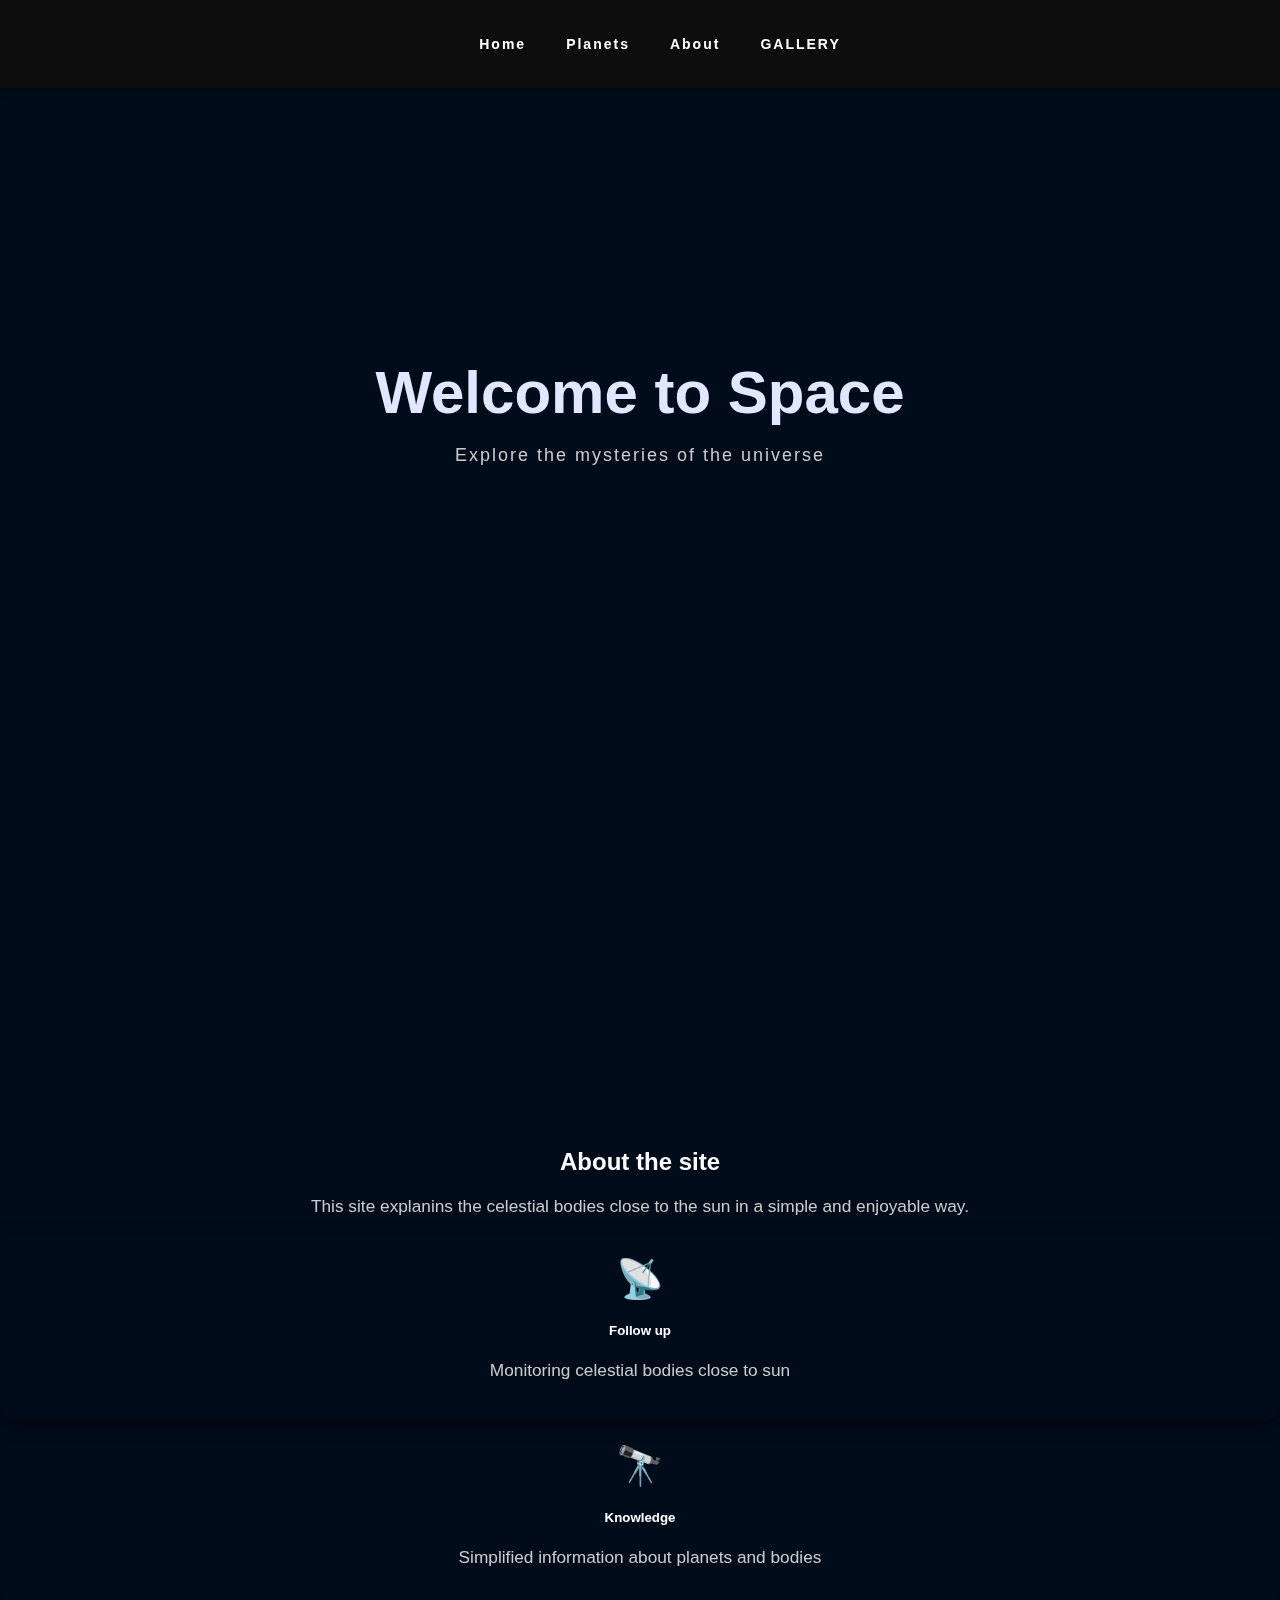
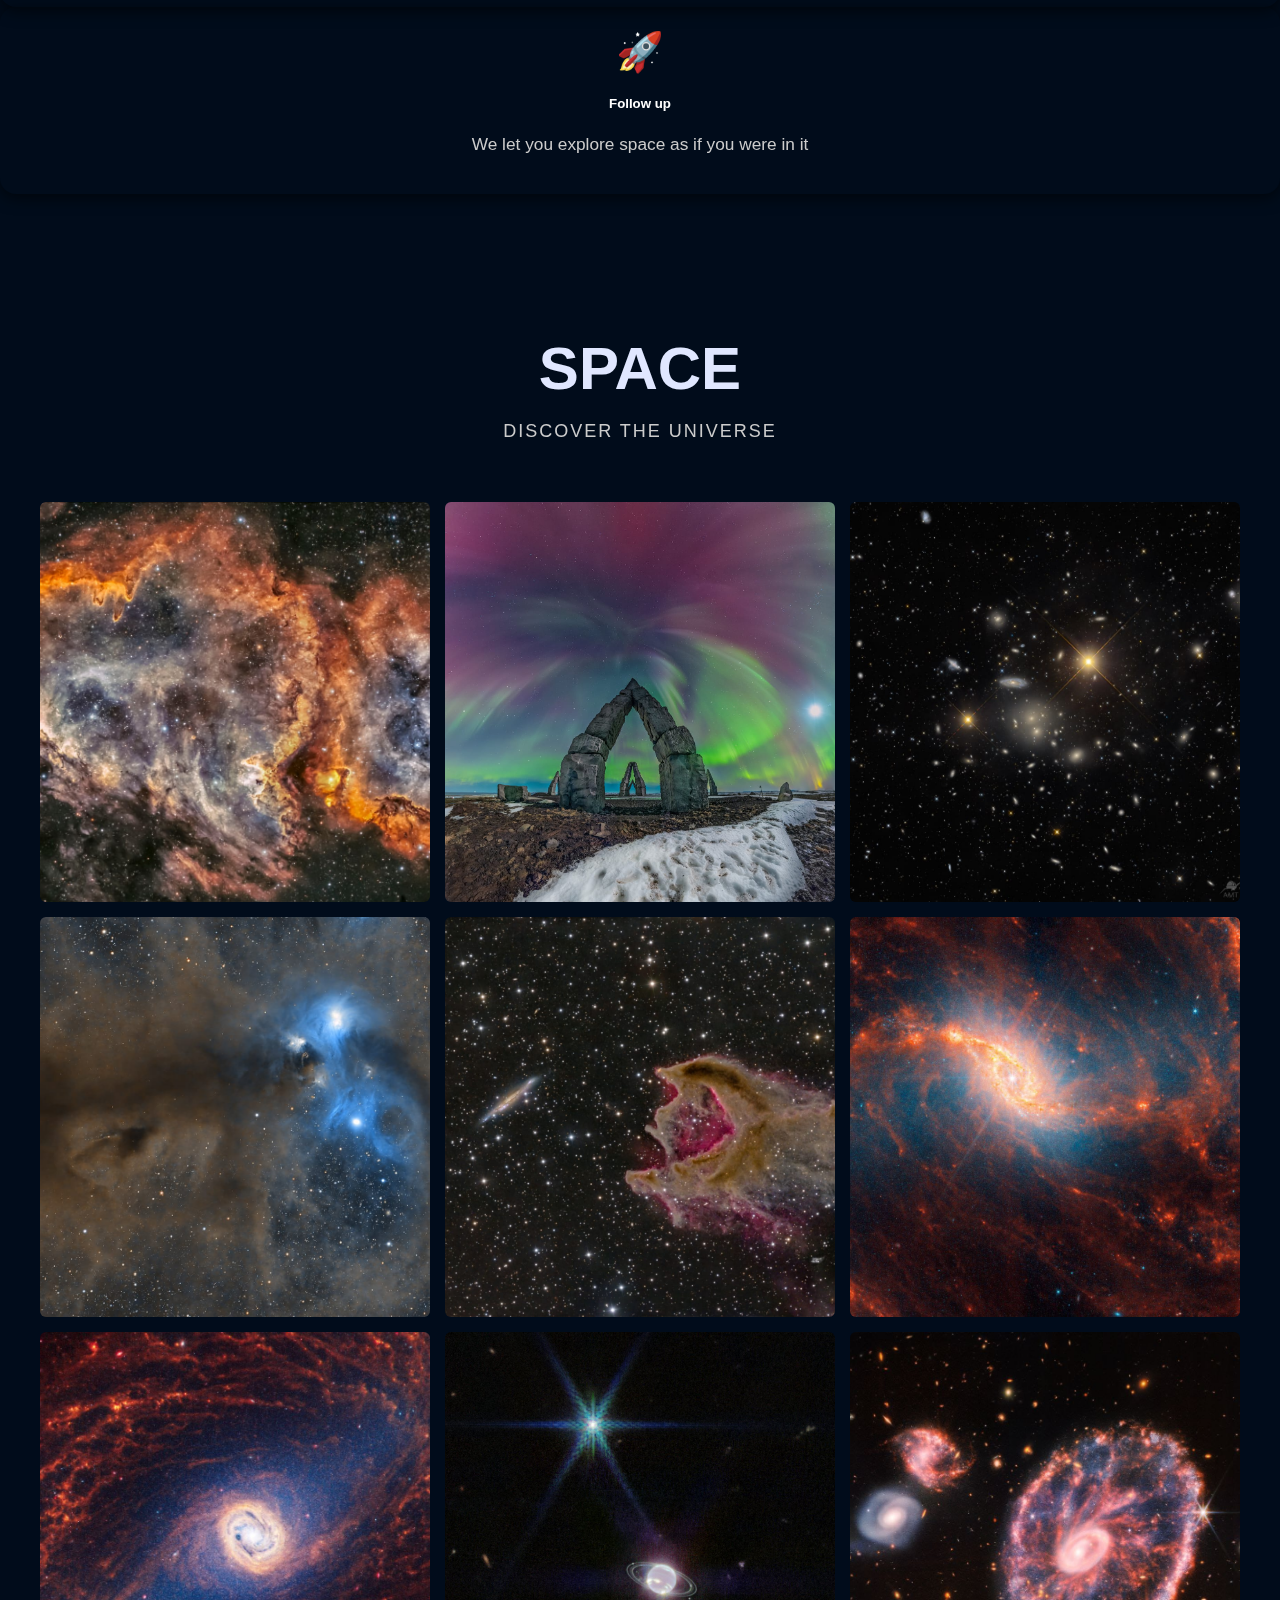
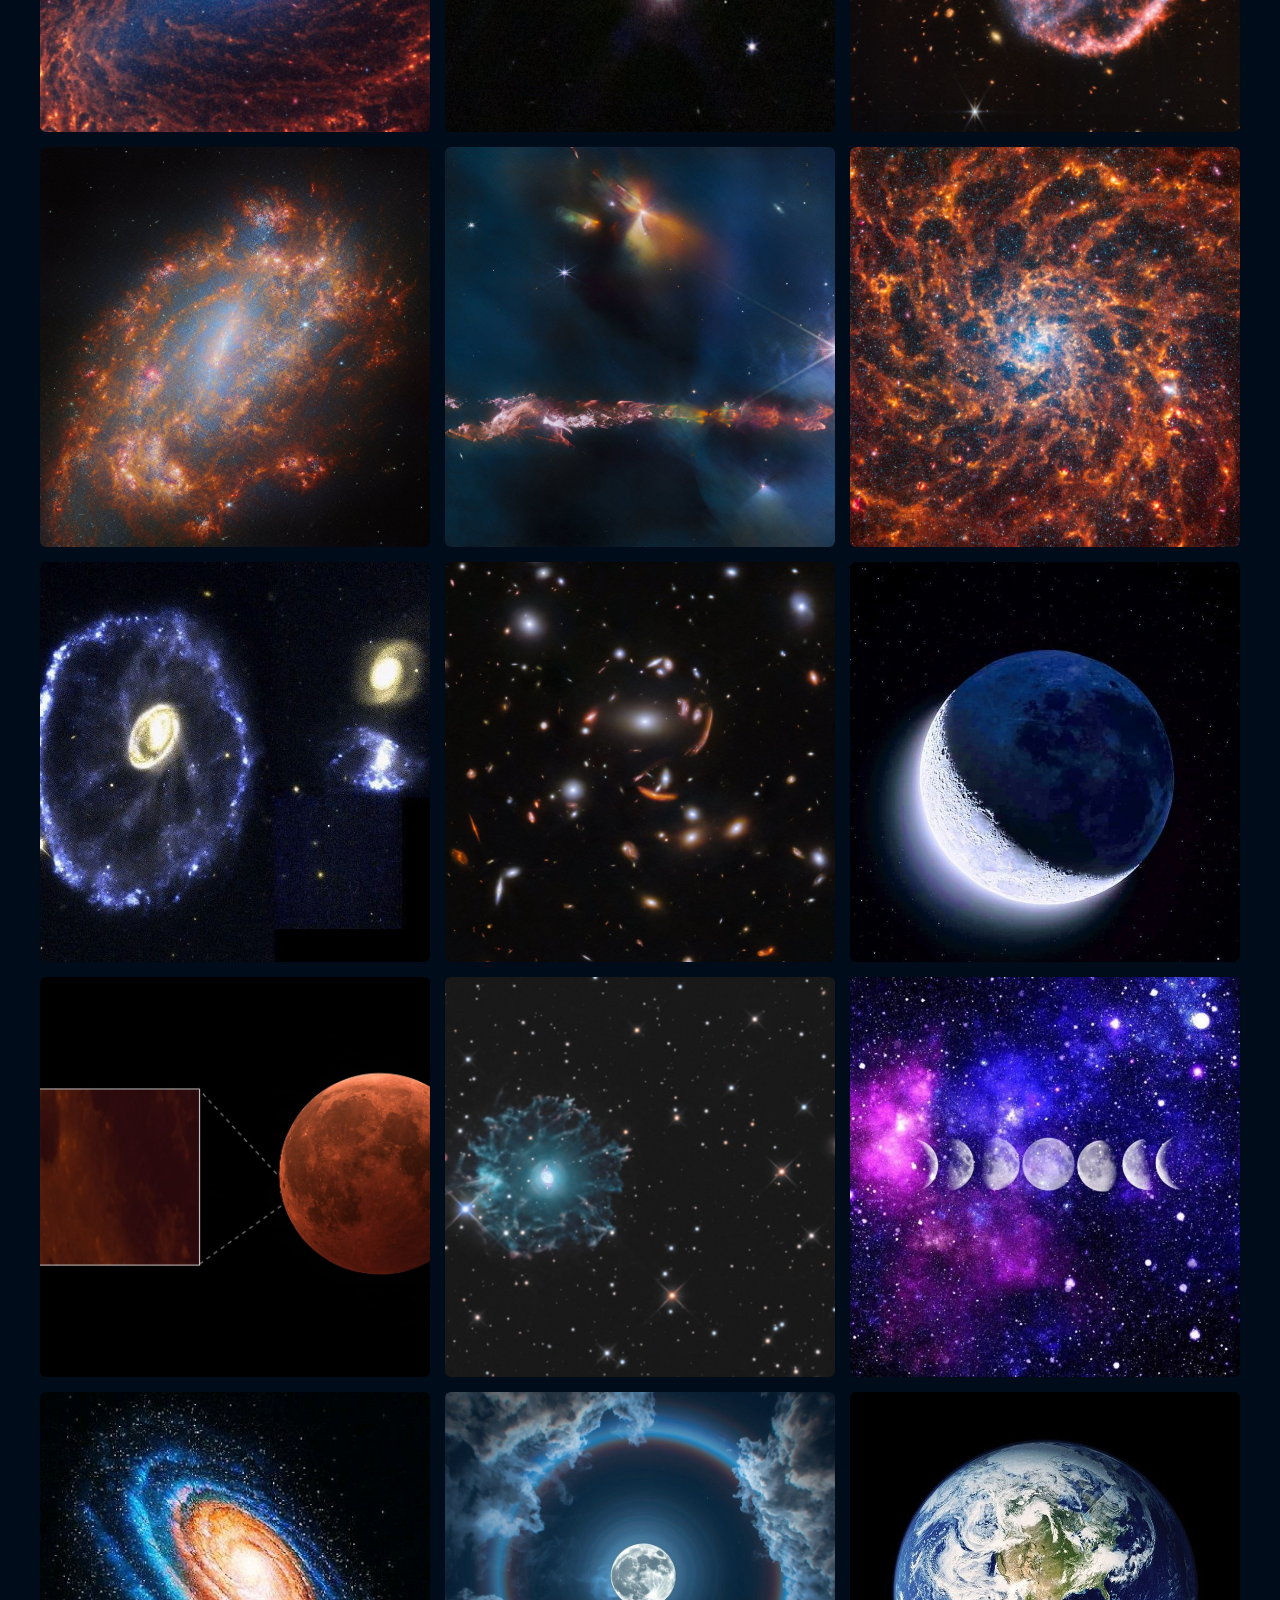
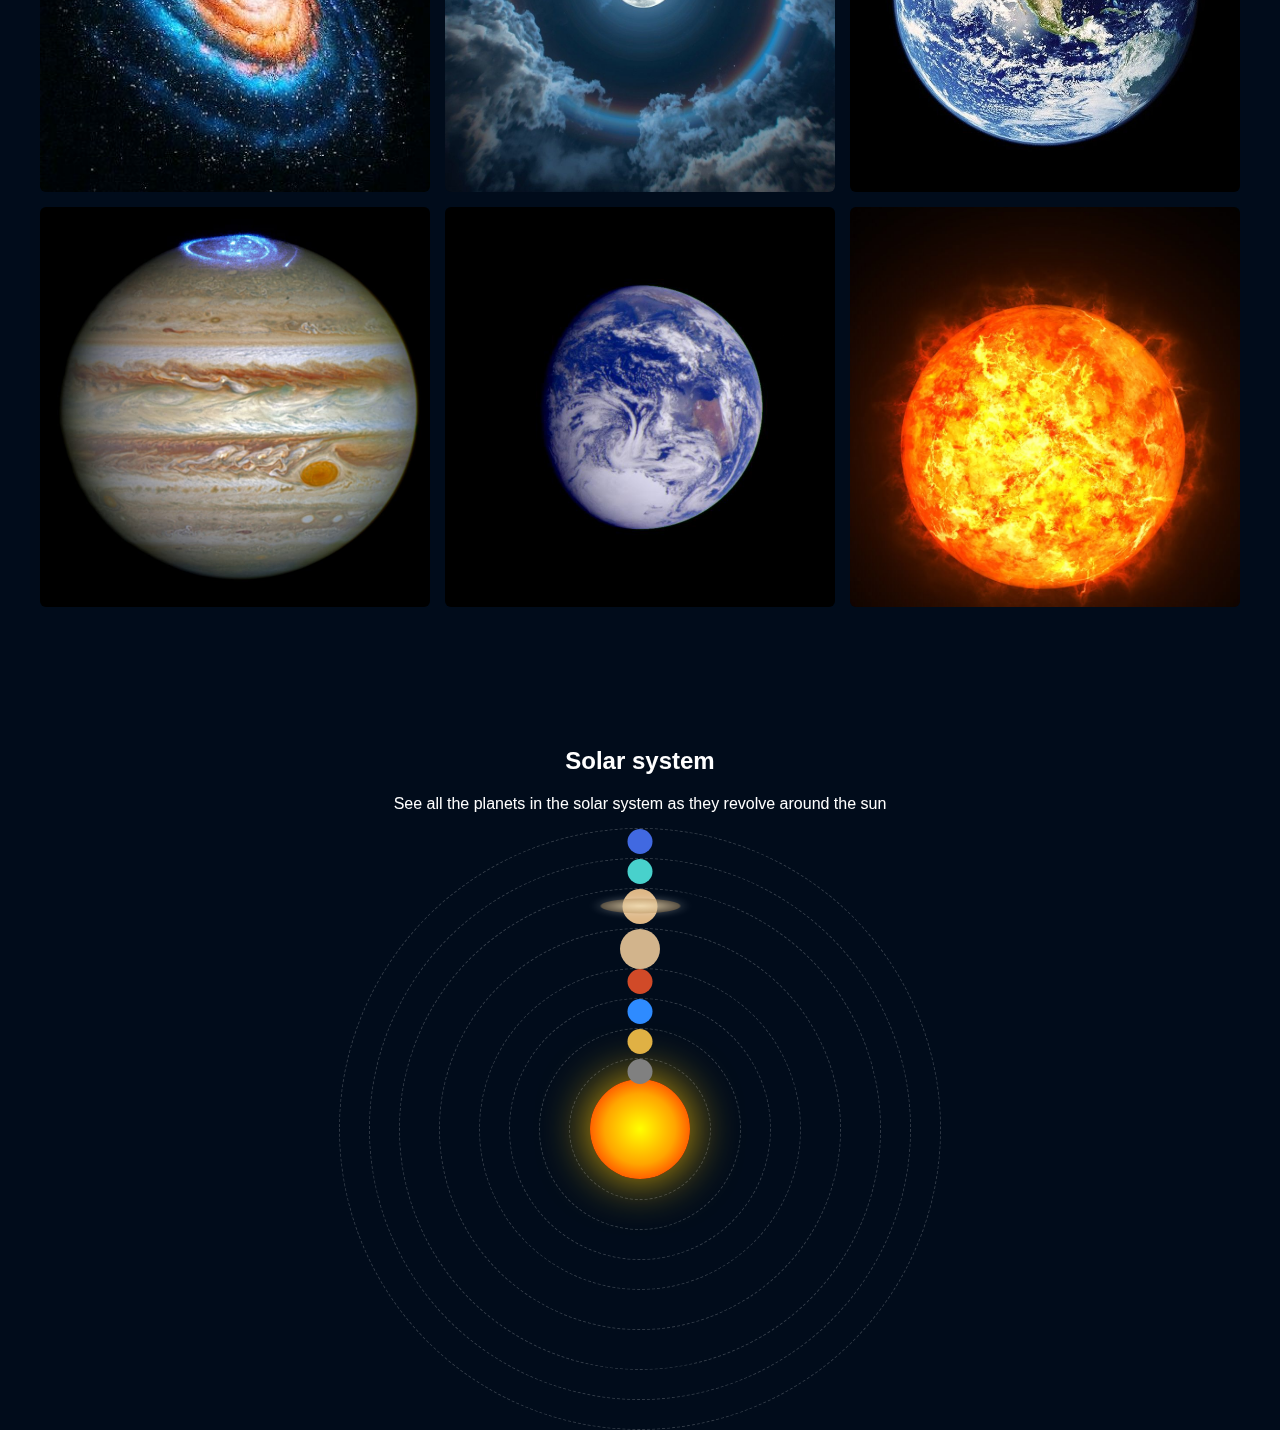
<file: Mars One/index.html>
<!DOCTYPE html>
<html lang="en">
<head>
  <meta charset="UTF-8">
  <meta name="viewport" content="width=device-width, initial-scale=1.0">
  <title>Space Gallery</title>
  <style>
    body {
      margin: 0;
      font-family: Arial, sans-serif;
      background-color: #010c1b;
      color: #E0E7FF;
      text-align: center;
    }
nav {
  position: fixed;      
  top: 0;
  left: 0;
  width: 100%;
  background: rgba(10, 10, 40, 0.85); 
  backdrop-filter: blur(5px);         
  z-index: 1000;
  box-shadow: 0 2px 10px rgba(0, 0, 0, 0.4);
}

nav ul {
  list-style: none;
  display: flex;
  justify-content: center;
  align-items: center;
  gap: 40px;
  margin: 0;
  padding: 15px 0;
}
nav a {
  color: #e0e7ff;
  text-decoration: none;
  font-size: 18px;
  font-weight: 600;
  letter-spacing: 1px;
  transition: color 0.3s, transform 0.2s;
}
nav a:hover {
  color: #60a5fa;          
  transform: scale(1.1);
}

html {
  scroll-behavior: smooth;
}

section {
  padding-top: 100px;
}

    nav {
      display: flex;
      justify-content: center;
      gap: 30px;
      padding: 20px;
      background: #0d0d0d;
      position: sticky;
      top: 0;
      z-index: 1000;
    }

    nav a {
      color: white;
      text-decoration: none;
      font-size: 14px;
      letter-spacing: 2px;
    }

    nav a:hover {
      color: #aaa;
    }


    .hero {
      margin: 40px 0;
    }
    .hero h1 {
      font-size: 60px;
      margin: 0;
    }
    .hero p {
      font-size: 18px;
      color: #ccc;
      letter-spacing: 2px;
    }


    .gallery {
      display: grid;
      grid-template-columns: repeat(auto-fit, minmax(300px, 1fr));
      gap: 15px;
      padding: 20px;
      max-width: 1200px;
      margin: auto;
    }

    .gallery img {
      width: 100%;
      height: 400px;
      object-fit: cover;
      border-radius: 5px;
      cursor: pointer;
      transition: transform 0.3s ease;
      border-radius: 6px;
    }

    .gallery img:hover {
      transform: scale(1.05);
    }


    .modal {
      display: none;
      position: fixed;
      z-index: 2000;
      left: 0;
      top: 0;
      width: 100%;
      height: 100%;
      overflow: auto;
      background: rgba(0,0,0,0.9);
    }

    .modal img {
      display: block;
      max-width: 90%;
      max-height: 80%;
      margin: 50px auto;
      border-radius: 10px;
    }

    .close {
      position: absolute;
      top: 20px;
      right: 40px;
      font-size: 40px;
      color: white;
      cursor: pointer;
    }
    .about-section{background:var(--space-dark);color:#fff}
    .about-section h2{font-weight:800;color:var(--gold)}
    .about-section p{color:#ccc;font-size:1.08rem}
    .about-card{background:var(--space-mid);border:none;border-radius:16px;padding:22px;transition:.3s;box-shadow:0 4px 15px rgba(0,0,0,.6)}
    .about-card:hover{transform:translateY(-10px);box-shadow:0 8px 25px rgba(0,0,0,.9)}
    .about-card .icon{font-size:2.4rem;margin-bottom:10px}
    .landing{height:100vh;background:url('WhatsApp Image 2025-08-17 at 22.11.02_5151761b.jpg') no-repeat center/cover;position:relative;text-shadow:2px 2px 8px #000}
    .landing::before{content:"";position:absolute;inset:0;background:rgba(0,0,0,.55)}
    .landing .content{position:relative;z-index:2}
    .landing .content h1{font-size:clamp(2rem,4vw,3.2rem);font-weight:800;animation:fadeIn 1.2s ease both}
    .scroll-btn{font-size:1.1rem;background:linear-gradient(45deg,var(--gold),#ff7b00);border:none;padding:12px 26px;border-radius:50px;color:#000;font-weight:800;box-shadow:0 4px 15px rgba(0,0,0,.6);transition:.25s}
    .scroll-btn:hover{transform:scale(1.08);background:linear-gradient(45deg,#ff7b00,var(--gold))}

    @keyframes fadeIn{from{opacity:0;transform:translateY(18px)}to{opacity:1;transform:translateY(0)}}
    @keyframes bounce{0%,20%,50%,80%,100%{transform:translateY(0)}40%{transform:translateY(-14px)}60%{transform:translateY(-8px)}}
    .scroll-btn{animation:bounce 2s infinite}
    .solar-section{background:radial-gradient(circle at center,#1a1a40,var(--space-dark));color:#fff}
    .solar-system{position:relative;width:600px;height:600px;margin:0 auto}
    .sun{width:100px;height:100px;background:radial-gradient(circle,yellow,orange,red);border-radius:50%;position:absolute;top:50%;left:50%;transform:translate(-50%,-50%);box-shadow:0 0 50px rgba(255,200,0,.9)}
    .orbit{position:absolute;border:1px dashed rgba(255,255,255,.2);border-radius:50%;top:50%;left:50%;transform:translate(-50%,-50%);animation:rotate linear infinite}
    .orbit1{width:140px;height:140px;animation-duration:10s}
    .orbit2{width:200px;height:200px;animation-duration:15s}
    .orbit3{width:260px;height:260px;animation-duration:20s}
    .orbit4{width:320px;height:320px;animation-duration:25s}
    .orbit5{width:400px;height:400px;animation-duration:35s}
    .orbit6{width:480px;height:480px;animation-duration:45s}
    .orbit7{width:540px;height:540px;animation-duration:55s}
    .orbit8{width:600px;height:600px;animation-duration:65s}
    @keyframes rotate{from{transform:translate(-50%,-50%) rotate(0)}to{transform:translate(-50%,-50%) rotate(360deg)}}

    .planet{width:25px;height:25px;border-radius:50%;position:absolute;top:0;left:50%;transform:translateX(-50%);cursor:pointer}
    .mercury{background:gray}
    .venus{background:#e0b144}
    .earth{background:#2e8bff}
    .mars{background:#d14a28}
    .jupiter{background:#d2b48c;width:40px;height:40px}
    .saturn{background:#deb887;width:35px;height:35px;position:absolute;border-radius:50%;z-index:2}
    .uranus{background:#48d1cc}
    .neptune{background:#4169e1}


    .aaa{
      height: 100vh;
      margin: 0 auto;
      justify-content: center;
      align-items: center;
      position: relative;
      top: 130px;


    }


.explore-btn {
  display: inline-block;
  margin-top: 20px;
  padding: 12px 25px;
  background: linear-gradient(90deg, #4F46E5, #1E3A8A);
  color: white;
  border-radius: 30px;
  font-size: 18px;
  font-weight: bold;
  text-decoration: none;
  transition: 0.3s;
}

.explore-btn:hover {
  transform: scale(1.1);
  background: linear-gradient(90deg, #6366F1, #2563EB);
}


.stars {
  position: fixed;
  top: 0;
  left: 0;
  width: 100%;
  height: 100%;
  background: url('https://www.transparenttextures.com/patterns/stardust.png');
  animation: moveStars 40s linear infinite;
  z-index: -1;
  opacity: 0.2;
}

@keyframes moveStars {
  from {background-position: 0 0;}
  to {background-position: 1000px 1000px;}
}
.saturn::before {
  content: "";
  position: absolute;
  top: 50%;
  left: 50%;
  width: 80px;
  height: 30px;
  background: radial-gradient(ellipse at center, rgba(240, 220, 180, 0.9), rgba(120, 80, 30, 0.3));
  border-radius: 50%;
  transform: translate(-50%, -50%) rotateX(60deg);
  box-shadow: 0 0 15px rgba(255, 255, 255, 0.3);
  z-index: 0;
}

    
  </style>
</head>
<body>
<nav>
  <ul>
    <li><a href="#home">Home</a></li>
    <li><a href="#planets">Planets</a></li>
    <li><a href="#about">About</a></li>
    <li><a href="#gallery">GALLERY</a></li>
  </ul>
</nav>
  <div class="aaa">
  <section id="home" class="hero">
    <h1>Welcome to Space</h1>
    <p>Explore the mysteries of the universe</p>
    <div class="stars"></div>
  </section>
  </div>

<section id="about" class="about-section py-5 text-center">
    <div class="container">
      <h2 class="mb-3 section-title"> About the site</h2>
      <p class="mb-5">This site explanins the celestial bodies close to the sun in a simple and enjoyable way.</p><div class="row g-4">
    <div class="col-md-4" data-aos="fade-up">
      <div class="card about-card h-100">
        <div class="card-body">
          <div class="icon">📡</div>
          <h5 class="card-title">Follow up</h5>
          <p class="card-text">Monitoring celestial bodies close to sun</p>
        </div>
      </div>
    </div>
    <div class="col-md-4" data-aos="fade-up" data-aos-delay="150">
      <div class="card about-card h-100">
        <div class="card-body">
          <div class="icon">🔭</div>
          <h5 class="card-title">Knowledge</h5>
          <p class="card-text">Simplified information about planets and bodies</p>
        </div>
      </div>
    </div>
    <div class="col-md-4" data-aos="fade-up" data-aos-delay="300">
      <div class="card about-card h-100">
        <div class="card-body">
          <div class="icon">🚀</div>
          <h5 class="card-title">Follow up</h5>
          <p class="card-text">We let you explore space as if you were in it</p>
        </div>
      </div>
    </div>
  </div>
</div>

  </section>  


<section id="gallery">
  

<div class="hero">
    <h1>SPACE</h1>
    <p>DISCOVER THE UNIVERSE</p>
  </div>
  <div class="gallery">
    <img src="img1.jpg" alt="Space Image">
    <img src="img2.jpg" alt="Space Image">
    <img src="img3.jpg" alt="Space Image">
    <img src="img4.jpg" alt="Space Image">
    <img src="img5.jpg" alt="Space Image">
    <img src="img6.jpg" alt="Space Image">
    <img src="img7.jpg" alt="Space Image">
    <img src="img8.jpg" alt="Space Image">
    <img src="img9.jpg" alt="Space Image">
    <img src="img10.jpg" alt="Space Image">
    <img src="img11.jpg" alt="Space Image">
    <img src="img12.jpg" alt="Space Image">
    <img src="img13.jpg" alt="Space Image">
    <img src="img14.jpg" alt="Space Image">
    <img src="img15.jpg" alt="Space Image">
    <img src="img16.jpg" alt="Space Image">
    <img src="img17.jpg" alt="Space Image">
    <img src="img18.jpg" alt="Space Image">
    <img src="img19.jpg" alt="Space Image">
    <img src="img20.jpg" alt="Space Image">
    <img src="img21.jpg" alt="Space Image">
    <img src="img22.jpg" alt="Space Image">
    <img src="img23.jpg" alt="Space Image">
    <img src="img25.jpg" alt="Space Image">
  </div>


</section>
  

  <div id="myModal" class="modal">
    <span class="close">&times;</span>
    <img class="modal-content" id="imgZoom">
  </div>




    </section>  
   <section id="planets" class="solar-section py-5 text-center">
    <div class="container">
      <h2 class="mb-3 section-title">Solar system</h2>
      <p class="mb-4">See all the planets in the solar system as they revolve around the sun</p><div class="solar-system" aria-label="محاكاة الكواكب">
    <div class="sun" title="الشمس"></div>

    <div class="orbit orbit1"><div class="planet mercury" onclick="showInfo('mercury')" title="عطارد"></div></div>
    <div class="orbit orbit2"><div class="planet venus" onclick="showInfo('venus')" title="الزهرة"></div></div>
    <div class="orbit orbit3"><div class="planet earth" onclick="showInfo('earth')" title="الأرض"></div></div>
    <div class="orbit orbit4"><div class="planet mars" onclick="showInfo('mars')" title="المريخ"></div></div>
    <div class="orbit orbit5"><div class="planet jupiter" onclick="showInfo('jupiter')" title="المشتري"></div></div>
    <div class="orbit orbit6"><div class="planet saturn" onclick="showInfo('saturn')" title="زحل"></div></div>
    <div class="orbit orbit7"><div class="planet uranus" onclick="showInfo('uranus')" title="أورانوس"></div></div>
    <div class="orbit orbit8"><div class="planet neptune" onclick="showInfo('neptune')" title="نبتون"></div></div>
  </div>

  <div id="planet-info" class="planet-info card mt-4" style="display:none;">
    <div class="card-body">
      <h5 id="planet-title" class="mb-2"></h5>
      <p id="planet-desc" class="mb-0"></p>
    </div>
  </div>
</div>


  <script>
    const modal = document.getElementById("myModal");
    const modalImg = document.getElementById("imgZoom");
    const closeBtn = document.getElementsByClassName("close")[0];
    const images = document.querySelectorAll(".gallery img");

    images.forEach(img => {
      img.onclick = () => {
        modal.style.display = "block";
        modalImg.src = img.src; 
      };
    });

    closeBtn.onclick = () => {
      modal.style.display = "none";
    };

    modal.onclick = (e) => {
      if (e.target === modal) {
        modal.style.display = "none";
      }
    };
  </script>
</body>
</html>
</file>
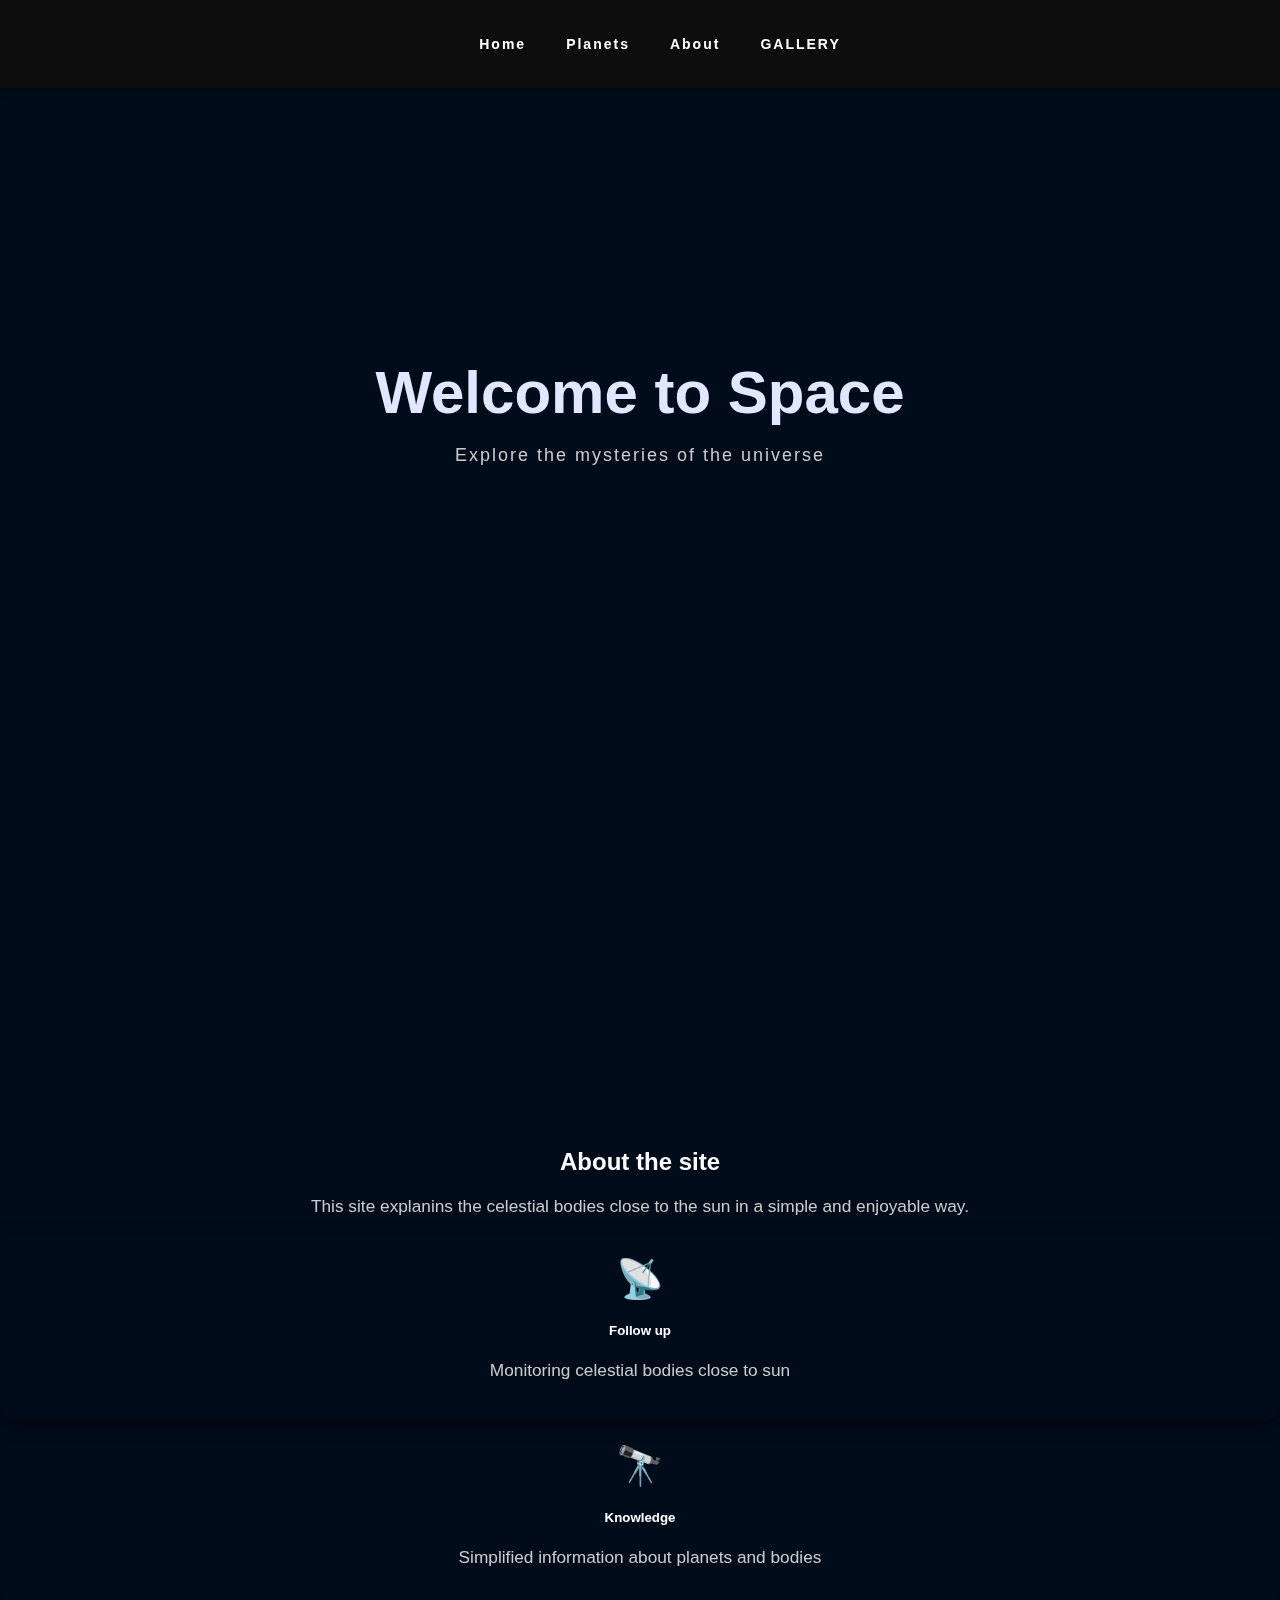
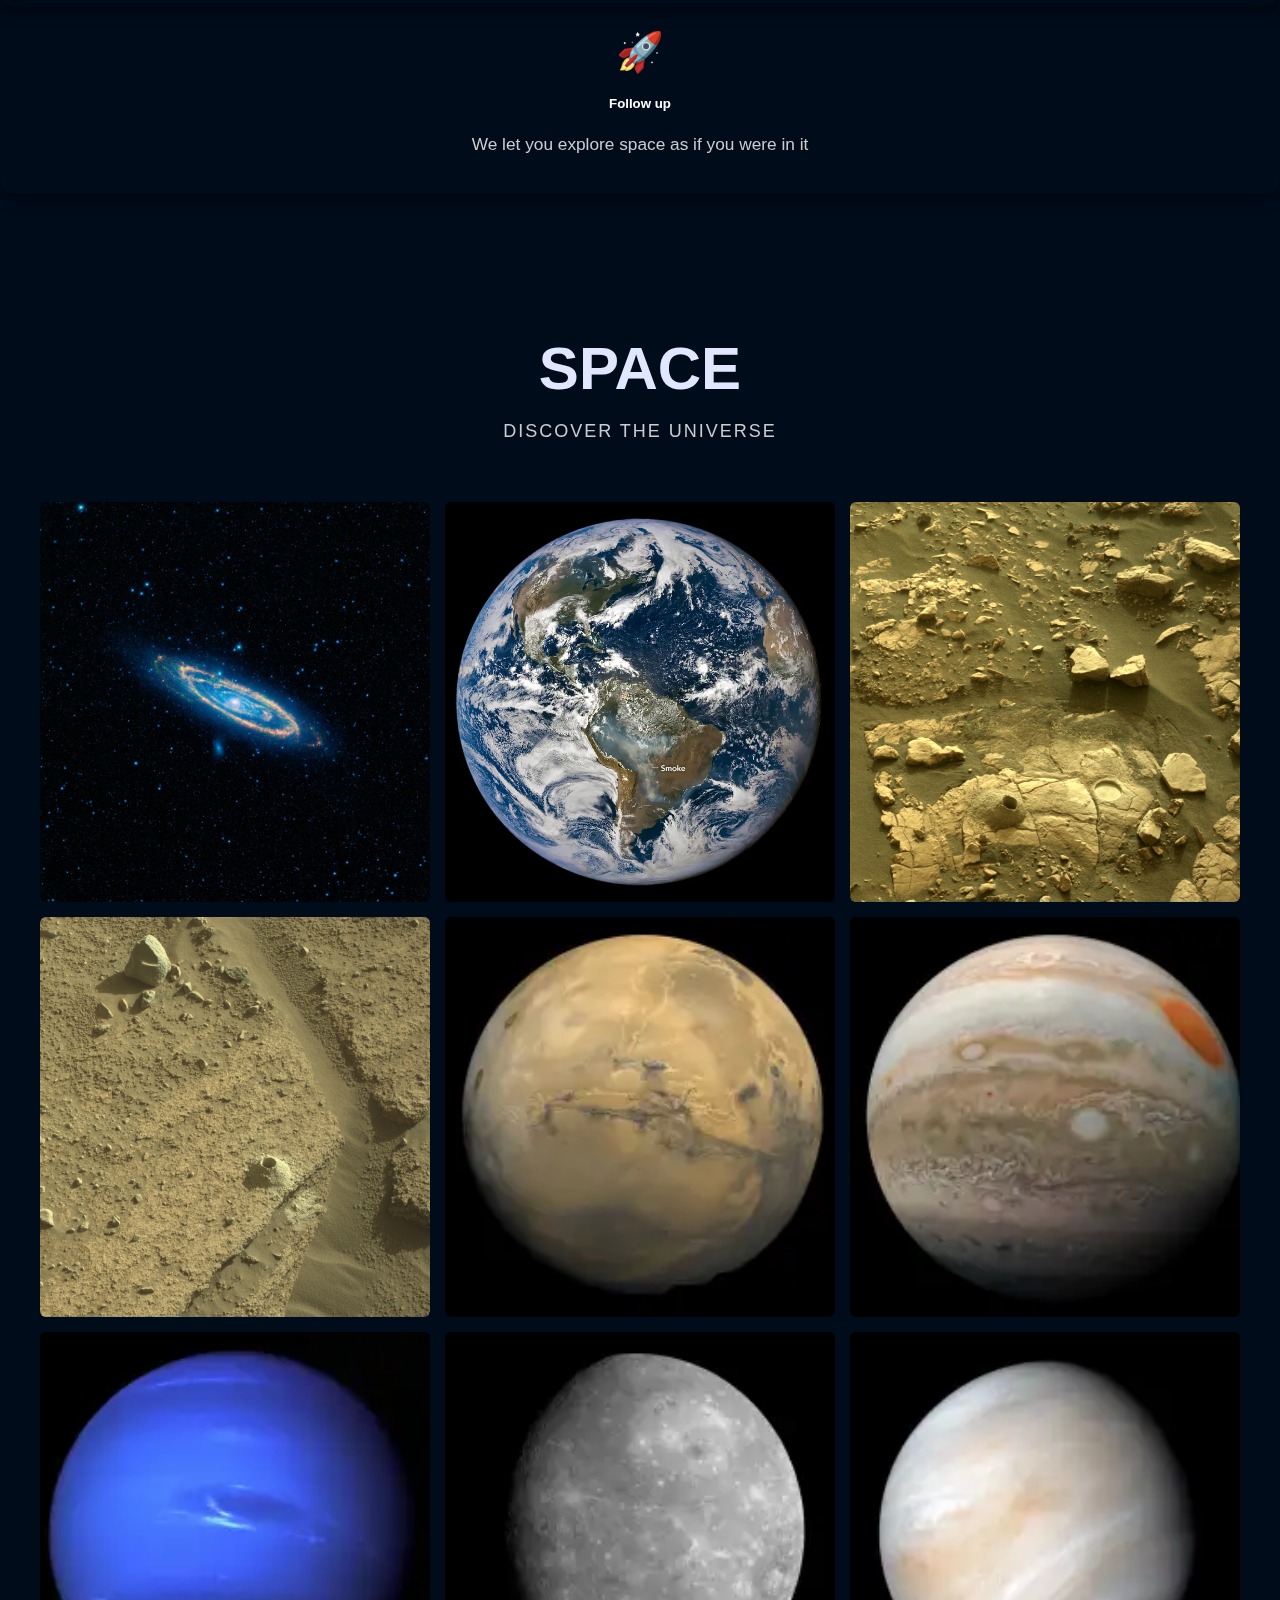
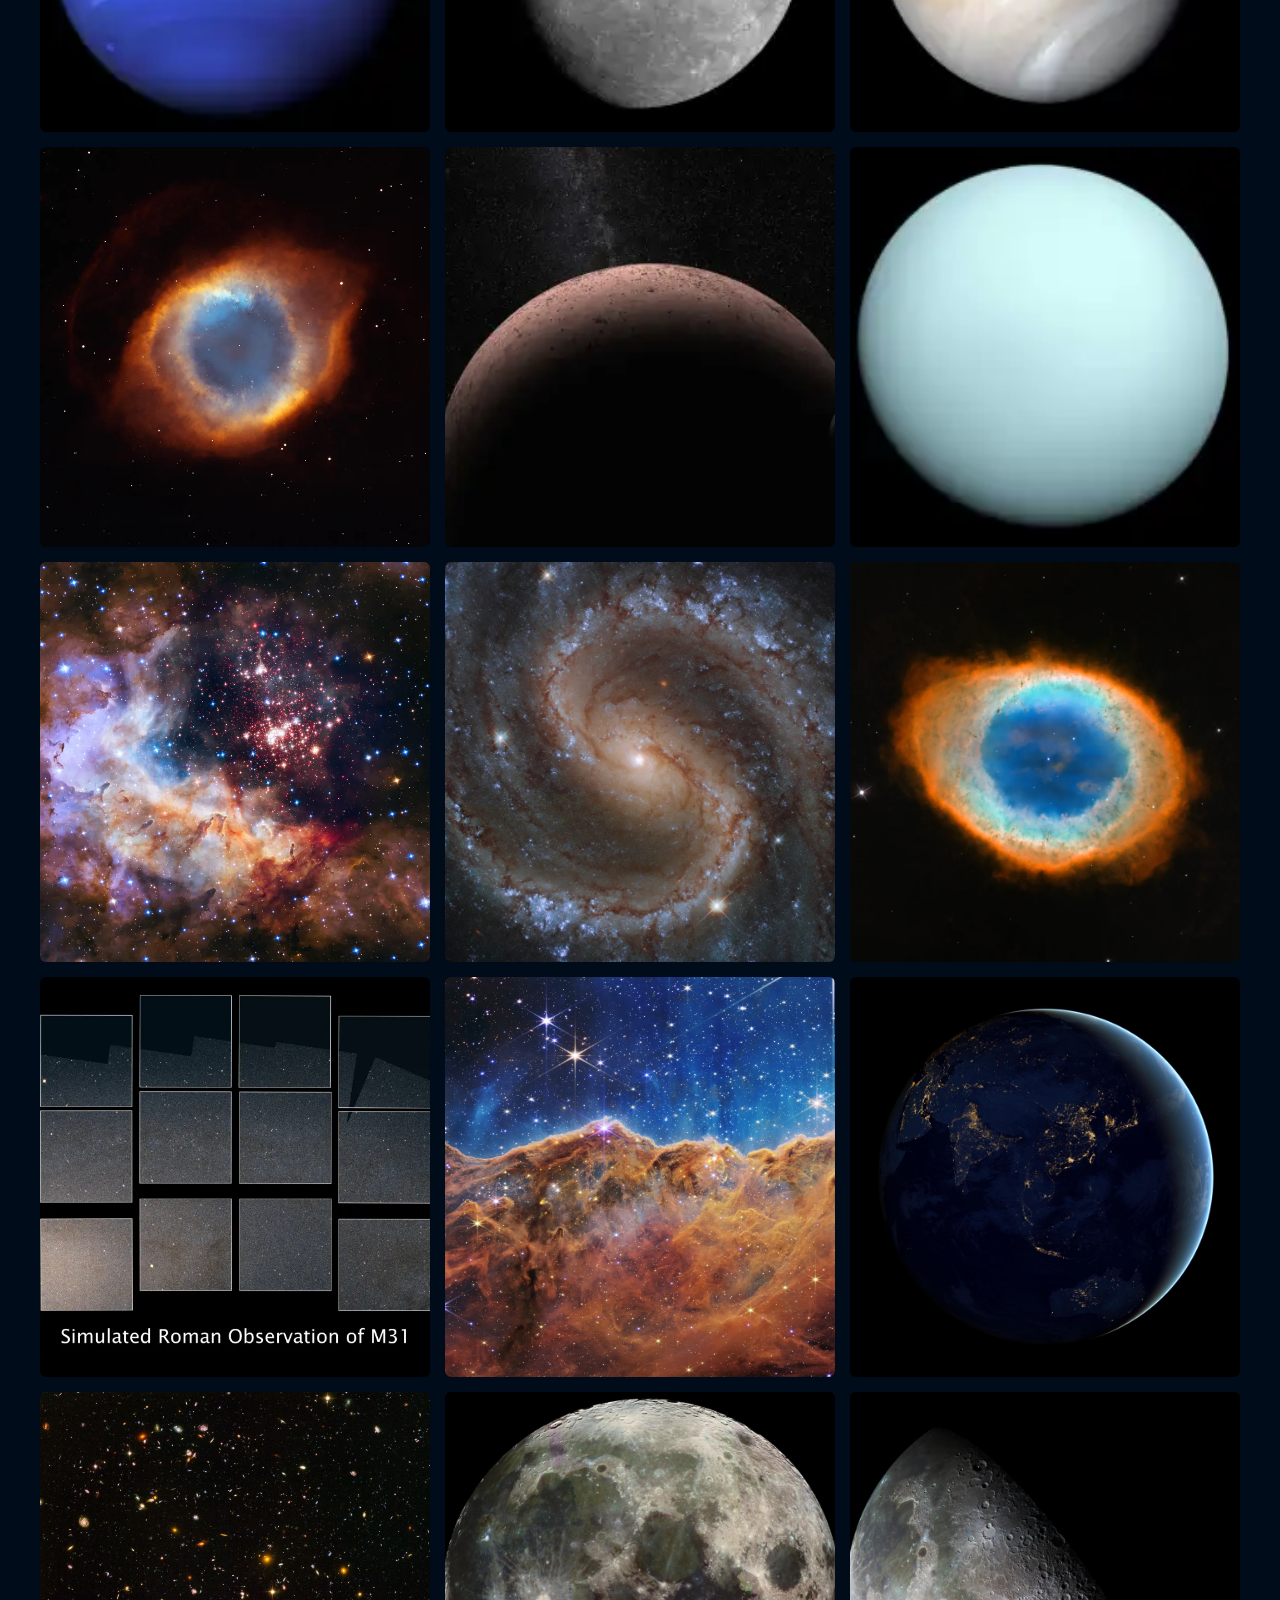
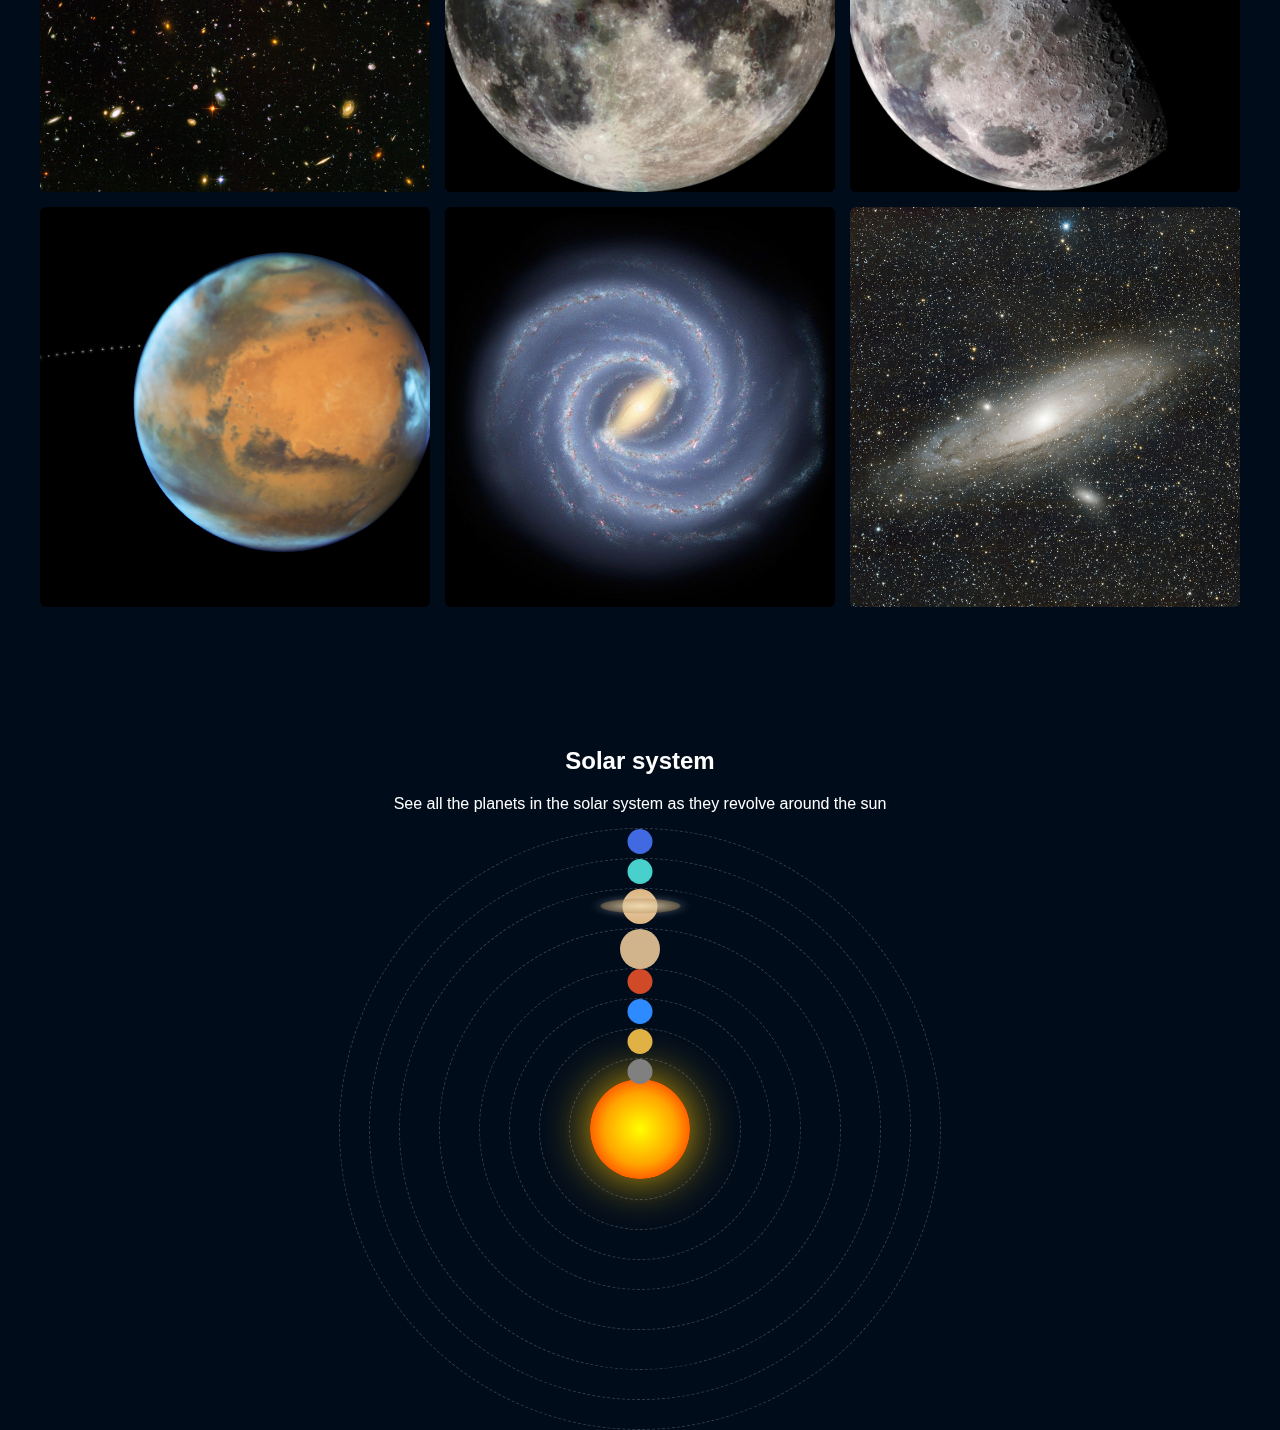
<file: navigator/index.html>
<!DOCTYPE html>
<html lang="en">
<head>
  <meta charset="UTF-8">
  <meta name="viewport" content="width=device-width, initial-scale=1.0">
  <title>Space Gallery</title>
  <style>
    body {
      margin: 0;
      font-family: Arial, sans-serif;
      background-color: #010c1b;
      color: #E0E7FF;
      text-align: center;
    }
nav {
  position: fixed;      
  top: 0;
  left: 0;
  width: 100%;
  background: rgba(10, 10, 40, 0.85); 
  backdrop-filter: blur(5px);         
  z-index: 1000;
  box-shadow: 0 2px 10px rgba(0, 0, 0, 0.4);
}

nav ul {
  list-style: none;
  display: flex;
  justify-content: center;
  align-items: center;
  gap: 40px;
  margin: 0;
  padding: 15px 0;
}
nav a {
  color: #e0e7ff;
  text-decoration: none;
  font-size: 18px;
  font-weight: 600;
  letter-spacing: 1px;
  transition: color 0.3s, transform 0.2s;
}
nav a:hover {
  color: #60a5fa;          
  transform: scale(1.1);
}

html {
  scroll-behavior: smooth;
}

section {
  padding-top: 100px;
}

    nav {
      display: flex;
      justify-content: center;
      gap: 30px;
      padding: 20px;
      background: #0d0d0d;
      position: sticky;
      top: 0;
      z-index: 1000;
    }

    nav a {
      color: white;
      text-decoration: none;
      font-size: 14px;
      letter-spacing: 2px;
    }

    nav a:hover {
      color: #aaa;
    }


    .hero {
      margin: 40px 0;
    }
    .hero h1 {
      font-size: 60px;
      margin: 0;
    }
    .hero p {
      font-size: 18px;
      color: #ccc;
      letter-spacing: 2px;
    }


    .gallery {
      display: grid;
      grid-template-columns: repeat(auto-fit, minmax(300px, 1fr));
      gap: 15px;
      padding: 20px;
      max-width: 1200px;
      margin: auto;
    }

    .gallery img {
      width: 100%;
      height: 400px;
      object-fit: cover;
      border-radius: 5px;
      cursor: pointer;
      transition: transform 0.3s ease;
      border-radius: 6px;
    }

    .gallery img:hover {
      transform: scale(1.05);
    }


    .modal {
      display: none;
      position: fixed;
      z-index: 2000;
      left: 0;
      top: 0;
      width: 100%;
      height: 100%;
      overflow: auto;
      background: rgba(0,0,0,0.9);
    }

    .modal img {
      display: block;
      max-width: 90%;
      max-height: 80%;
      margin: 50px auto;
      border-radius: 10px;
    }

    .close {
      position: absolute;
      top: 20px;
      right: 40px;
      font-size: 40px;
      color: white;
      cursor: pointer;
    }
    .about-section{background:var(--space-dark);color:#fff}
    .about-section h2{font-weight:800;color:var(--gold)}
    .about-section p{color:#ccc;font-size:1.08rem}
    .about-card{background:var(--space-mid);border:none;border-radius:16px;padding:22px;transition:.3s;box-shadow:0 4px 15px rgba(0,0,0,.6)}
    .about-card:hover{transform:translateY(-10px);box-shadow:0 8px 25px rgba(0,0,0,.9)}
    .about-card .icon{font-size:2.4rem;margin-bottom:10px}
    .landing{height:100vh;background:url('WhatsApp Image 2025-08-17 at 22.11.02_5151761b.jpg') no-repeat center/cover;position:relative;text-shadow:2px 2px 8px #000}
    .landing::before{content:"";position:absolute;inset:0;background:rgba(0,0,0,.55)}
    .landing .content{position:relative;z-index:2}
    .landing .content h1{font-size:clamp(2rem,4vw,3.2rem);font-weight:800;animation:fadeIn 1.2s ease both}
    .scroll-btn{font-size:1.1rem;background:linear-gradient(45deg,var(--gold),#ff7b00);border:none;padding:12px 26px;border-radius:50px;color:#000;font-weight:800;box-shadow:0 4px 15px rgba(0,0,0,.6);transition:.25s}
    .scroll-btn:hover{transform:scale(1.08);background:linear-gradient(45deg,#ff7b00,var(--gold))}

    @keyframes fadeIn{from{opacity:0;transform:translateY(18px)}to{opacity:1;transform:translateY(0)}}
    @keyframes bounce{0%,20%,50%,80%,100%{transform:translateY(0)}40%{transform:translateY(-14px)}60%{transform:translateY(-8px)}}
    .scroll-btn{animation:bounce 2s infinite}
    .solar-section{background:radial-gradient(circle at center,#1a1a40,var(--space-dark));color:#fff}
    .solar-system{position:relative;width:600px;height:600px;margin:0 auto}
    .sun{width:100px;height:100px;background:radial-gradient(circle,yellow,orange,red);border-radius:50%;position:absolute;top:50%;left:50%;transform:translate(-50%,-50%);box-shadow:0 0 50px rgba(255,200,0,.9)}
    .orbit{position:absolute;border:1px dashed rgba(255,255,255,.2);border-radius:50%;top:50%;left:50%;transform:translate(-50%,-50%);animation:rotate linear infinite}
    .orbit1{width:140px;height:140px;animation-duration:10s}
    .orbit2{width:200px;height:200px;animation-duration:15s}
    .orbit3{width:260px;height:260px;animation-duration:20s}
    .orbit4{width:320px;height:320px;animation-duration:25s}
    .orbit5{width:400px;height:400px;animation-duration:35s}
    .orbit6{width:480px;height:480px;animation-duration:45s}
    .orbit7{width:540px;height:540px;animation-duration:55s}
    .orbit8{width:600px;height:600px;animation-duration:65s}
    @keyframes rotate{from{transform:translate(-50%,-50%) rotate(0)}to{transform:translate(-50%,-50%) rotate(360deg)}}

    .planet{width:25px;height:25px;border-radius:50%;position:absolute;top:0;left:50%;transform:translateX(-50%);cursor:pointer}
    .mercury{background:gray}
    .venus{background:#e0b144}
    .earth{background:#2e8bff}
    .mars{background:#d14a28}
    .jupiter{background:#d2b48c;width:40px;height:40px}
    .saturn{background:#deb887;width:35px;height:35px;position:absolute;border-radius:50%;z-index:2}
    .uranus{background:#48d1cc}
    .neptune{background:#4169e1}


    .aaa{
      height: 100vh;
      margin: 0 auto;
      justify-content: center;
      align-items: center;
      position: relative;
      top: 130px;


    }


.explore-btn {
  display: inline-block;
  margin-top: 20px;
  padding: 12px 25px;
  background: linear-gradient(90deg, #4F46E5, #1E3A8A);
  color: white;
  border-radius: 30px;
  font-size: 18px;
  font-weight: bold;
  text-decoration: none;
  transition: 0.3s;
}

.explore-btn:hover {
  transform: scale(1.1);
  background: linear-gradient(90deg, #6366F1, #2563EB);
}


.stars {
  position: fixed;
  top: 0;
  left: 0;
  width: 100%;
  height: 100%;
  background: url('https://www.transparenttextures.com/patterns/stardust.png');
  animation: moveStars 40s linear infinite;
  z-index: -1;
  opacity: 0.2;
}

@keyframes moveStars {
  from {background-position: 0 0;}
  to {background-position: 1000px 1000px;}
}
.saturn::before {
  content: "";
  position: absolute;
  top: 50%;
  left: 50%;
  width: 80px;
  height: 30px;
  background: radial-gradient(ellipse at center, rgba(240, 220, 180, 0.9), rgba(120, 80, 30, 0.3));
  border-radius: 50%;
  transform: translate(-50%, -50%) rotateX(60deg);
  box-shadow: 0 0 15px rgba(255, 255, 255, 0.3);
  z-index: 0;
}

    
  </style>
</head>
<body>
<nav>
  <ul>
    <li><a href="#home">Home</a></li>
    <li><a href="#planets">Planets</a></li>
    <li><a href="#about">About</a></li>
    <li><a href="#gallery">GALLERY</a></li>
  </ul>
</nav>
  <div class="aaa">
  <section id="home" class="hero">
    <h1>Welcome to Space</h1>
    <p>Explore the mysteries of the universe</p>
    <div class="stars"></div>
  </section>
  </div>

<section id="about" class="about-section py-5 text-center">
    <div class="container">
      <h2 class="mb-3 section-title"> About the site</h2>
      <p class="mb-5">This site explanins the celestial bodies close to the sun in a simple and enjoyable way.</p><div class="row g-4">
    <div class="col-md-4" data-aos="fade-up">
      <div class="card about-card h-100">
        <div class="card-body">
          <div class="icon">📡</div>
          <h5 class="card-title">Follow up</h5>
          <p class="card-text">Monitoring celestial bodies close to sun</p>
        </div>
      </div>
    </div>
    <div class="col-md-4" data-aos="fade-up" data-aos-delay="150">
      <div class="card about-card h-100">
        <div class="card-body">
          <div class="icon">🔭</div>
          <h5 class="card-title">Knowledge</h5>
          <p class="card-text">Simplified information about planets and bodies</p>
        </div>
      </div>
    </div>
    <div class="col-md-4" data-aos="fade-up" data-aos-delay="300">
      <div class="card about-card h-100">
        <div class="card-body">
          <div class="icon">🚀</div>
          <h5 class="card-title">Follow up</h5>
          <p class="card-text">We let you explore space as if you were in it</p>
        </div>
      </div>
    </div>
  </div>
</div>

  </section>  


<section id="gallery">
  

<div class="hero">
    <h1>SPACE</h1>
    <p>DISCOVER THE UNIVERSE</p>
  </div>
  <div class="gallery">
    <img src="img2.webp" alt="Space Image">
    <img src="img1.webp" alt="Space Image">
    <img src="img3.webp" alt="Space Image">
    <img src="img4.webp" alt="Space Image">
    <img src="img5.webp" alt="Space Image">
    <img src="img6.webp" alt="Space Image">
    <img src="img7.webp" alt="Space Image">
    <img src="img8.webp" alt="Space Image">
    <img src="img9.webp" alt="Space Image">
    <img src="img10.webp" alt="Space Image">
    <img src="img11.webp" alt="Space Image">
    <img src="img12.webp" alt="Space Image">
    <img src="img13.webp" alt="Space Image">
    <img src="img14.webp" alt="Space Image">
    <img src="img15.webp" alt="Space Image">
    <img src="img16.webp" alt="Space Image">
    <img src="img17.webp" alt="Space Image">
    <img src="img18.jpg" alt="Space Image">
    <img src="img19.jpg" alt="Space Image">
    <img src="img20.jpg" alt="Space Image">
    <img src="img21.jpg" alt="Space Image">
    <img src="img22.jpg" alt="Space Image">
    <img src="img23.jpg" alt="Space Image">
    <img src="img25.jpg" alt="Space Image">
  </div>


</section>
  

  <div id="myModal" class="modal">
    <span class="close">&times;</span>
    <img class="modal-content" id="imgZoom">
  </div>




    </section>  
   <section id="planets" class="solar-section py-5 text-center">
    <div class="container">
      <h2 class="mb-3 section-title">Solar system</h2>
      <p class="mb-4">See all the planets in the solar system as they revolve around the sun</p><div class="solar-system" aria-label="محاكاة الكواكب">
    <div class="sun" title="الشمس"></div>

    <div class="orbit orbit1"><div class="planet mercury" onclick="showInfo('mercury')" title="عطارد"></div></div>
    <div class="orbit orbit2"><div class="planet venus" onclick="showInfo('venus')" title="الزهرة"></div></div>
    <div class="orbit orbit3"><div class="planet earth" onclick="showInfo('earth')" title="الأرض"></div></div>
    <div class="orbit orbit4"><div class="planet mars" onclick="showInfo('mars')" title="المريخ"></div></div>
    <div class="orbit orbit5"><div class="planet jupiter" onclick="showInfo('jupiter')" title="المشتري"></div></div>
    <div class="orbit orbit6"><div class="planet saturn" onclick="showInfo('saturn')" title="زحل"></div></div>
    <div class="orbit orbit7"><div class="planet uranus" onclick="showInfo('uranus')" title="أورانوس"></div></div>
    <div class="orbit orbit8"><div class="planet neptune" onclick="showInfo('neptune')" title="نبتون"></div></div>
  </div>

  <div id="planet-info" class="planet-info card mt-4" style="display:none;">
    <div class="card-body">
      <h5 id="planet-title" class="mb-2"></h5>
      <p id="planet-desc" class="mb-0"></p>
    </div>
  </div>
</div>


  <script>
    const modal = document.getElementById("myModal");
    const modalImg = document.getElementById("imgZoom");
    const closeBtn = document.getElementsByClassName("close")[0];
    const images = document.querySelectorAll(".gallery img");

    images.forEach(img => {
      img.onclick = () => {
        modal.style.display = "block";
        modalImg.src = img.src; 
      };
    });

    closeBtn.onclick = () => {
      modal.style.display = "none";
    };

    modal.onclick = (e) => {
      if (e.target === modal) {
        modal.style.display = "none";
      }
    };
  </script>
</body>
</html>
</file>
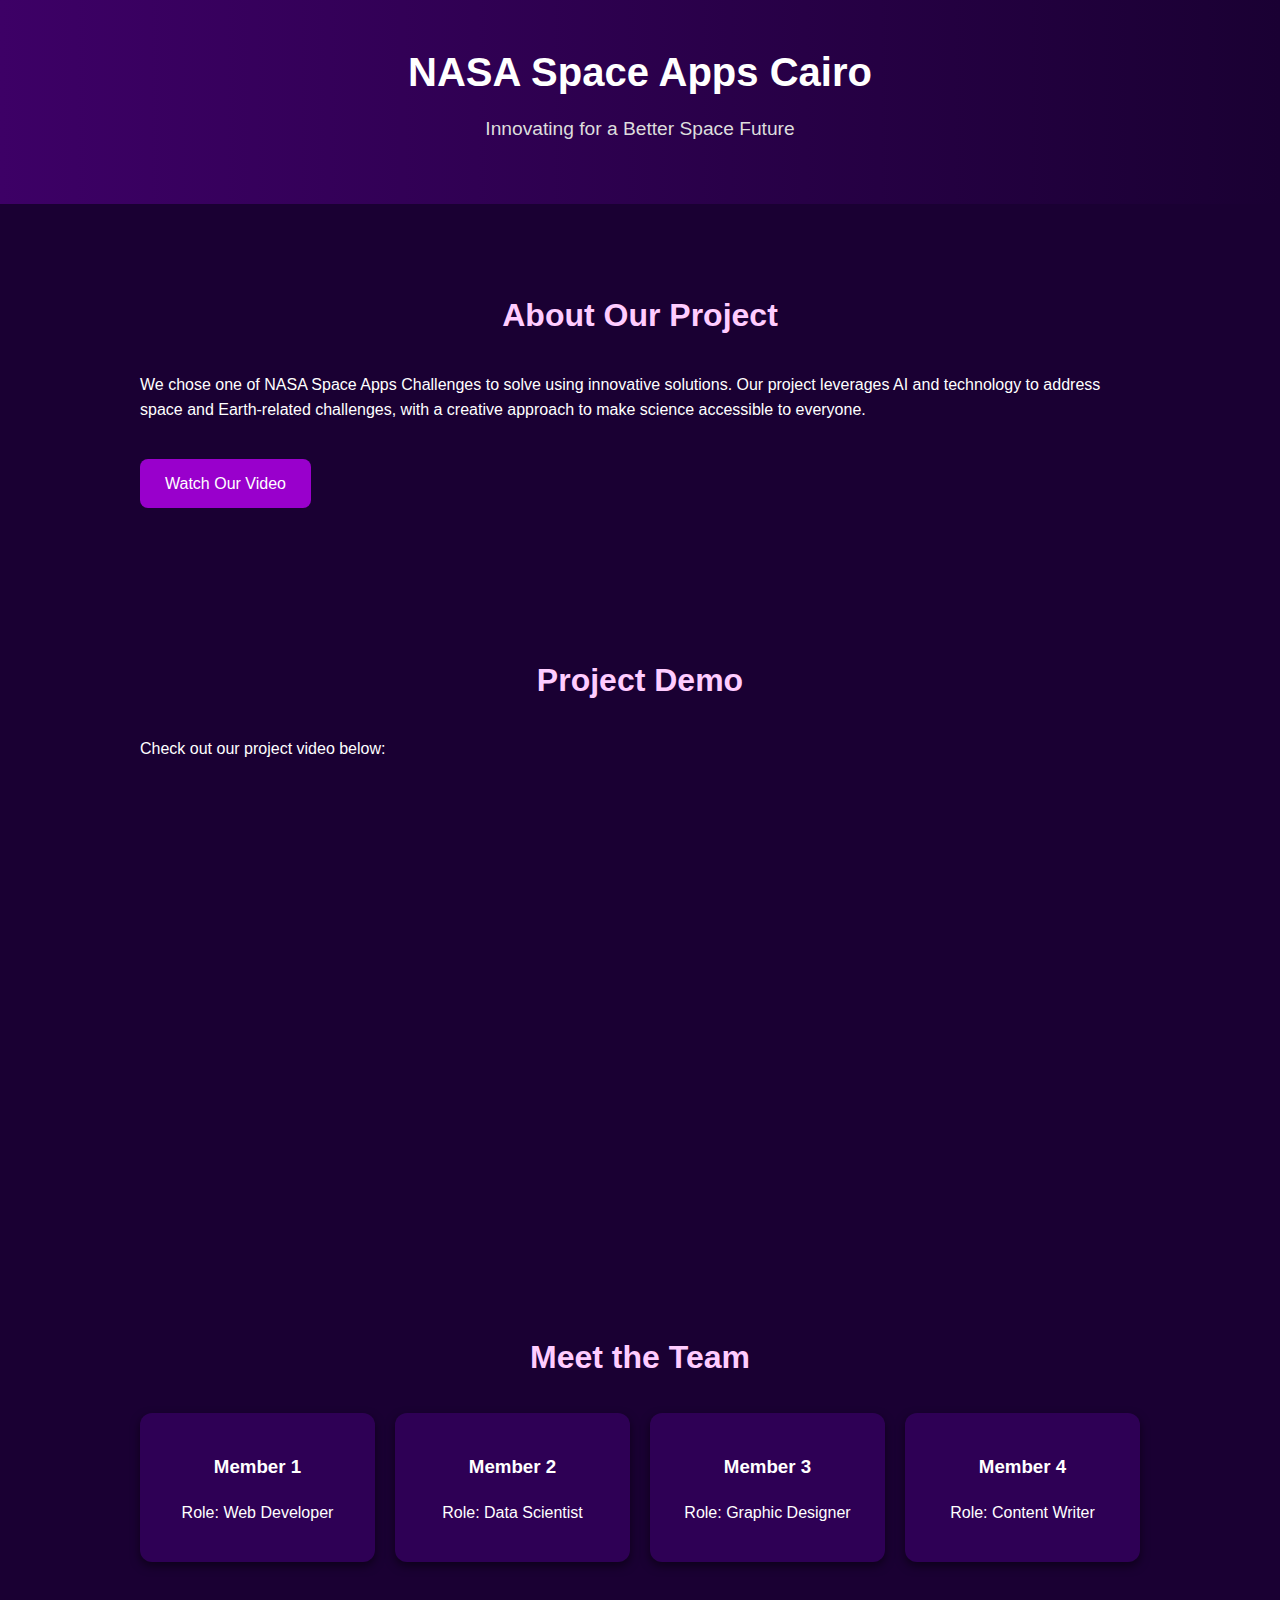
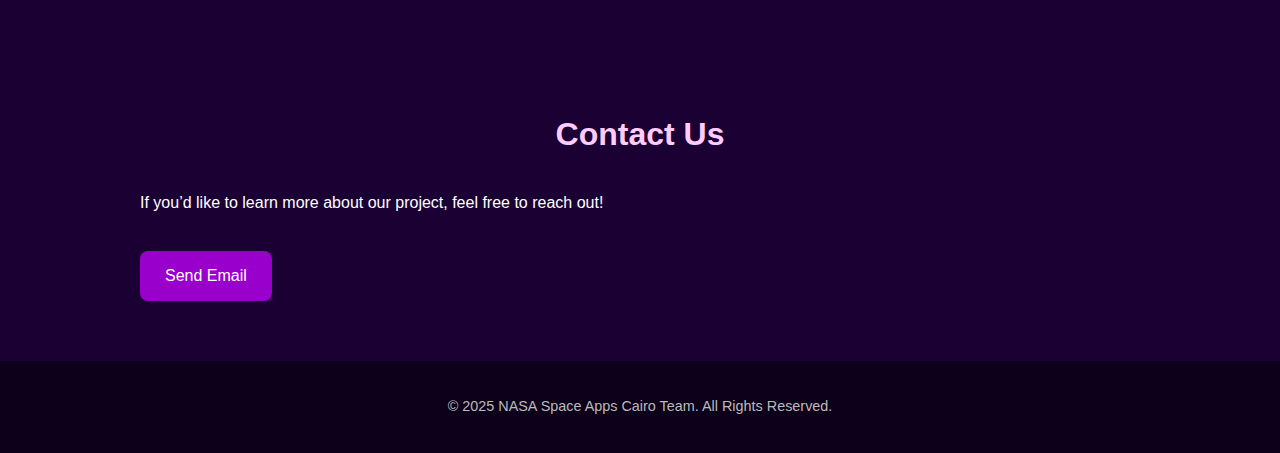
<file: nasa-website/html/index.html>
<!DOCTYPE html>
<html lang="en">
<head>
  <meta charset="UTF-8">
  <meta name="viewport" content="width=device-width, initial-scale=1.0">
  <title>NASA Space Apps Cairo - Team Project</title>
  <link rel="stylesheet" href="C:\Users\Yosif\Desktop\Nasa-Space-Apps\nasa-website\css\style.css">
  <style>
    body {
      margin: 0;
      font-family: 'Poppins', sans-serif;
      background-color: #1a0033;
      color: #fff;
      line-height: 1.6;
    }

    header {
      background: linear-gradient(to right, #3d0066, #1a0033);
      padding: 40px 20px;
      text-align: center;
    }

    header h1 {
      font-size: 2.5rem;
      margin: 0;
    }

    header p {
      font-size: 1.2rem;
      margin-top: 10px;
      color: #ddd;
    }

    section {
      padding: 60px 20px;
      max-width: 1000px;
      margin: auto;
    }

    section h2 {
      text-align: center;
      margin-bottom: 30px;
      font-size: 2rem;
      color: #ffccff;
    }

    .team {
      display: grid;
      grid-template-columns: repeat(auto-fit, minmax(200px, 1fr));
      gap: 20px;
      text-align: center;
    }

    .team-member {
      background: #2e0055;
      padding: 20px;
      border-radius: 12px;
      box-shadow: 0 4px 10px rgba(0,0,0,0.5);
    }

    .btn {
      display: inline-block;
      padding: 12px 25px;
      margin-top: 20px;
      background: #9900cc;
      color: #fff;
      text-decoration: none;
      border-radius: 8px;
      transition: 0.3s;
    }

    .btn:hover {
      background: #cc33ff;
    }

    footer {
      background: #0d001a;
      text-align: center;
      padding: 20px;
      font-size: 0.9rem;
      color: #bbb;
    }
  </style>
</head>
<body>
  <!-- Header -->
  <header>
    <h1>NASA Space Apps Cairo</h1>
    <p>Innovating for a Better Space Future</p>
  </header>

  <!-- About Section -->
  <section>
    <h2>About Our Project</h2>
    <p>
      We chose one of NASA Space Apps Challenges to solve using innovative solutions. 
      Our project leverages AI and technology to address space and Earth-related challenges, 
      with a creative approach to make science accessible to everyone.
    </p>
    <a href="#video" class="btn">Watch Our Video</a>
  </section>

  <!-- Video Section -->
  <section id="video">
    <h2>Project Demo</h2>
    <p>Check out our project video below:</p>
    <iframe width="100%" height="400" 
    src="https://drive.google.com/file/d/11yMcTBBS1OJfW_Pygc59wi5BWPfoIm-5/preview" 
    frameborder="0" allowfullscreen></iframe>
  </section>

  <!-- Team Section -->
  <section>
    <h2>Meet the Team</h2>
    <div class="team">
      <div class="team-member">
        <h3>Member 1</h3>
        <p>Role: Web Developer</p>
      </div>
      <div class="team-member">
        <h3>Member 2</h3>
        <p>Role: Data Scientist</p>
      </div>
      <div class="team-member">
        <h3>Member 3</h3>
        <p>Role: Graphic Designer</p>
      </div>
      <div class="team-member">
        <h3>Member 4</h3>
        <p>Role: Content Writer</p>
      </div>
    </div>
  </section>

  <!-- Contact Section -->
  <section>
    <h2>Contact Us</h2>
    <p>If you’d like to learn more about our project, feel free to reach out!</p>
    <a href="mailto:yourteam@email.com" class="btn">Send Email</a>
  </section>

  <!-- Footer -->
  <footer>
    <p>© 2025 NASA Space Apps Cairo Team. All Rights Reserved.</p>
  </footer>
</body>
</html>
</file>
